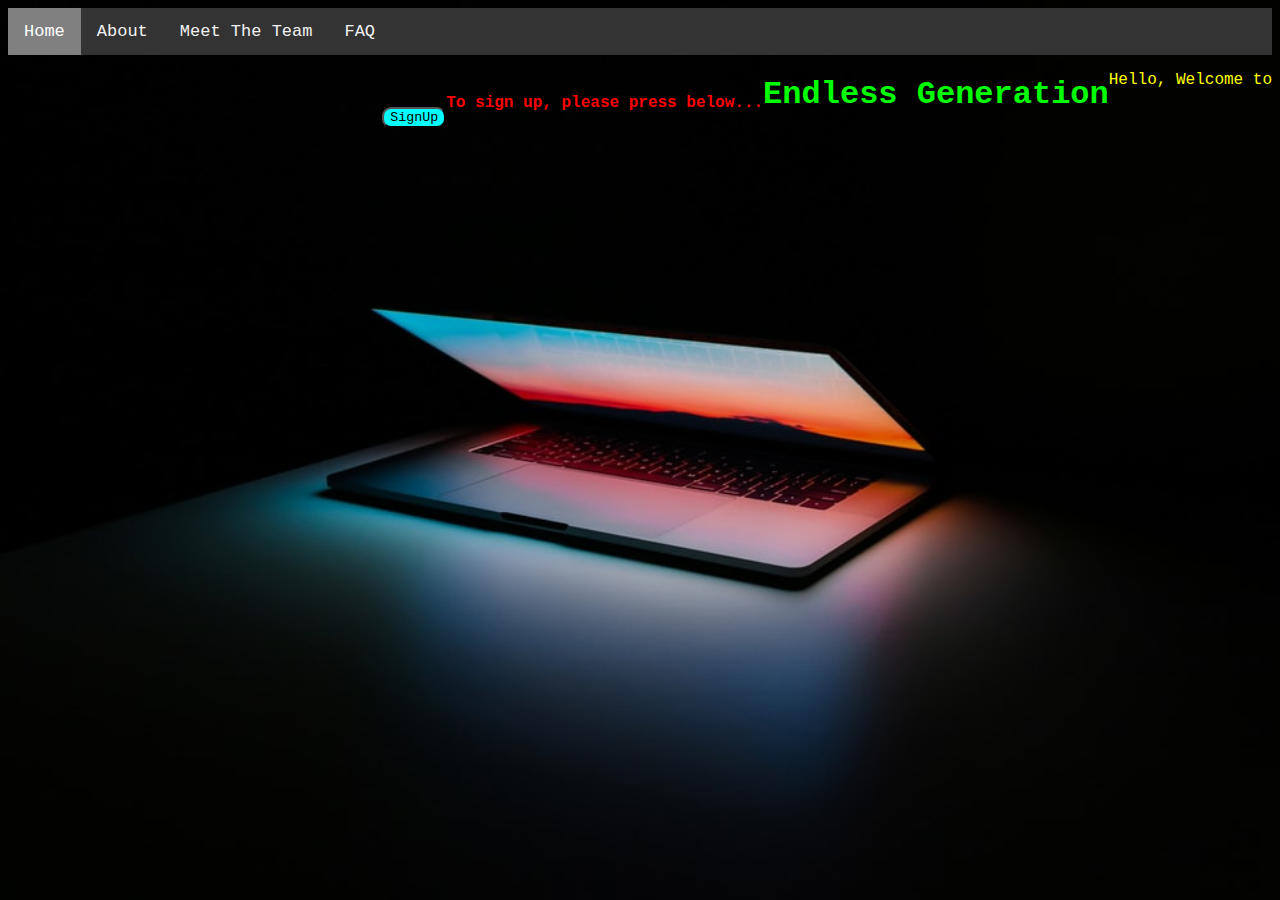
<file: index.html>
<!DOCTYPE html>
<html lang="en">
<head>
    <meta charset="UTF-8">
    <meta name="viewport" content="width=device-width, initial-scale=1.0">
    <link rel= "stylesheet" href = "index.css">
    <title>Home</title>
</head>
<body>

    <!--Opening Nav Bar-->
<div class="topnav">
    <a class="active" href="index.html">Home</a>
    <a href="about.html">About</a>
    <a href="cards.html">Meet The Team</a>
    <a href="faq.html">FAQ</a>
  </div>
  <!--Closing Nav Bar-->
  <p id="p1">Hello, Welcome to <br><h1>Endless Generation</h1><br> <h4>To sign up, please press below...</h4><br></p>
  <button type="button" class="signUp">
    SignUp
  </button>
    
    
</body>
</html>
</file>
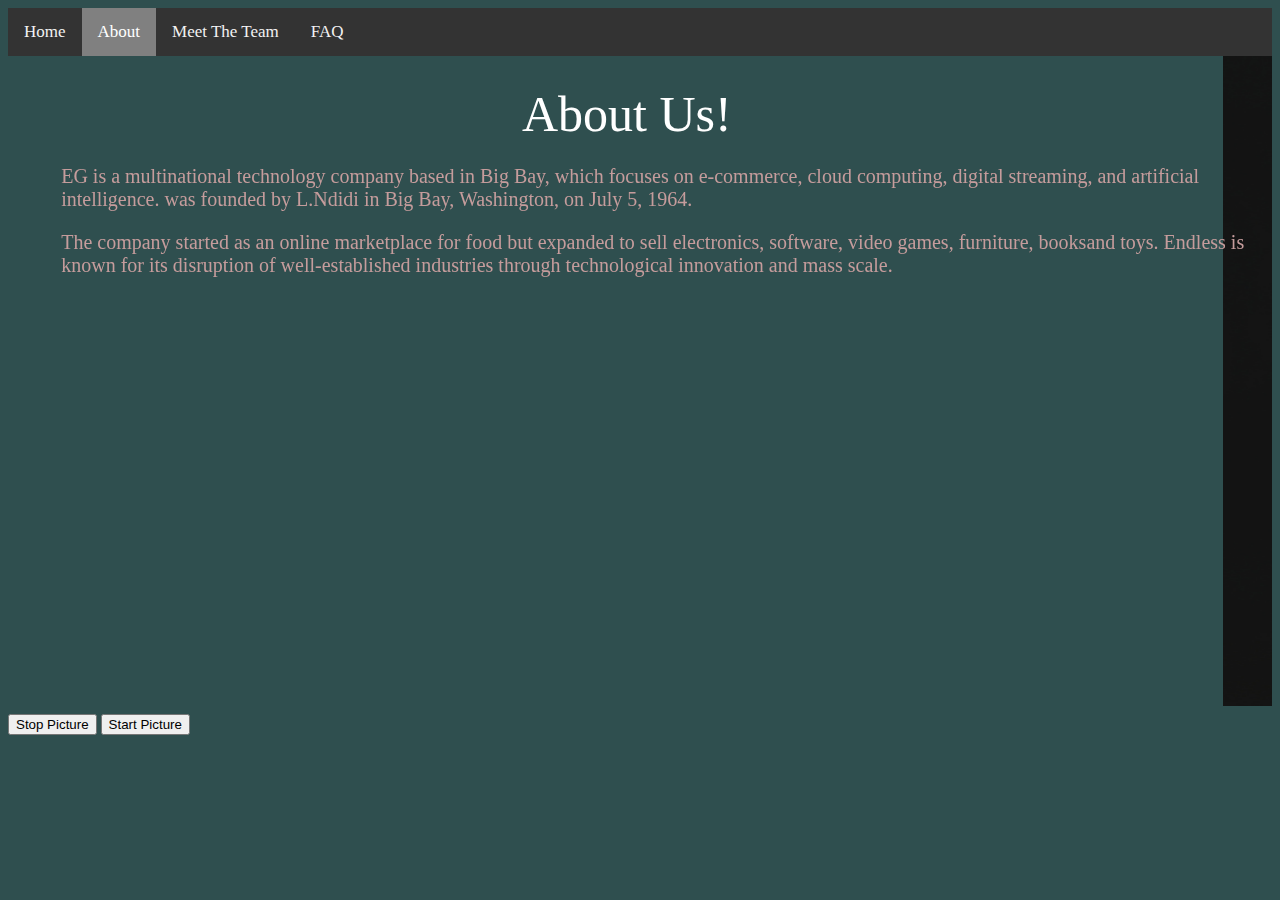
<file: about.html>
<!DOCTYPE html>
<html lang="en">
<head>
  <meta charset="UTF-8">
  <meta name="viewport" content="width=device-width, initial-scale=1.0">
  <link rel= "stylesheet" href = "about.css">
  <title>About</title>

</head>
<div class="topnav">
  <a href="index.html">Home</a>
  <a class="active" href="about.html">About</a>
  <a href="cards.html">Meet The Team</a>
  <a href="faq.html">FAQ</a>
</div>

<body style= "background-color: darkslategray;">
<marquee behavior="scroll" direction="left" id="mymarquee">
  <img class="mySlides" src="background2.jpg" width="1200" height="650">
  <img class="mySlides" src="background3.jpg" width="1200" height="650">
  <img class="mySlides" src="lapbackground.jpg" width="1200" height="650">
  <img class="mySlides" src="keyboard.jpg" width="1200" height="650">
  <img class="mySlides" src="laptop.jpeg" width="1200" height="650">
</marquee>
<label>
  <div id="about">
    About Us!
  </div>
  <div id="content">
    <p>EG is a multinational technology company based in Big Bay, which focuses on e-commerce, 
      cloud computing, digital streaming, and artificial intelligence. 
      was founded by L.Ndidi in Big Bay, Washington, on July 5, 1964.</p>
    <p>The company started as an online marketplace for food but expanded to sell 
      electronics, software, video games, furniture, booksand toys. Endless is known for its disruption of well-established industries through technological innovation and mass scale.
    </p>
  </div>
</label>
  <input type="button" value="Stop Picture" onClick="document.getElementById('mymarquee').stop();">
  <input type="button" value="Start Picture" onClick="document.getElementById('mymarquee').start();">
</body>
</html>
</file>
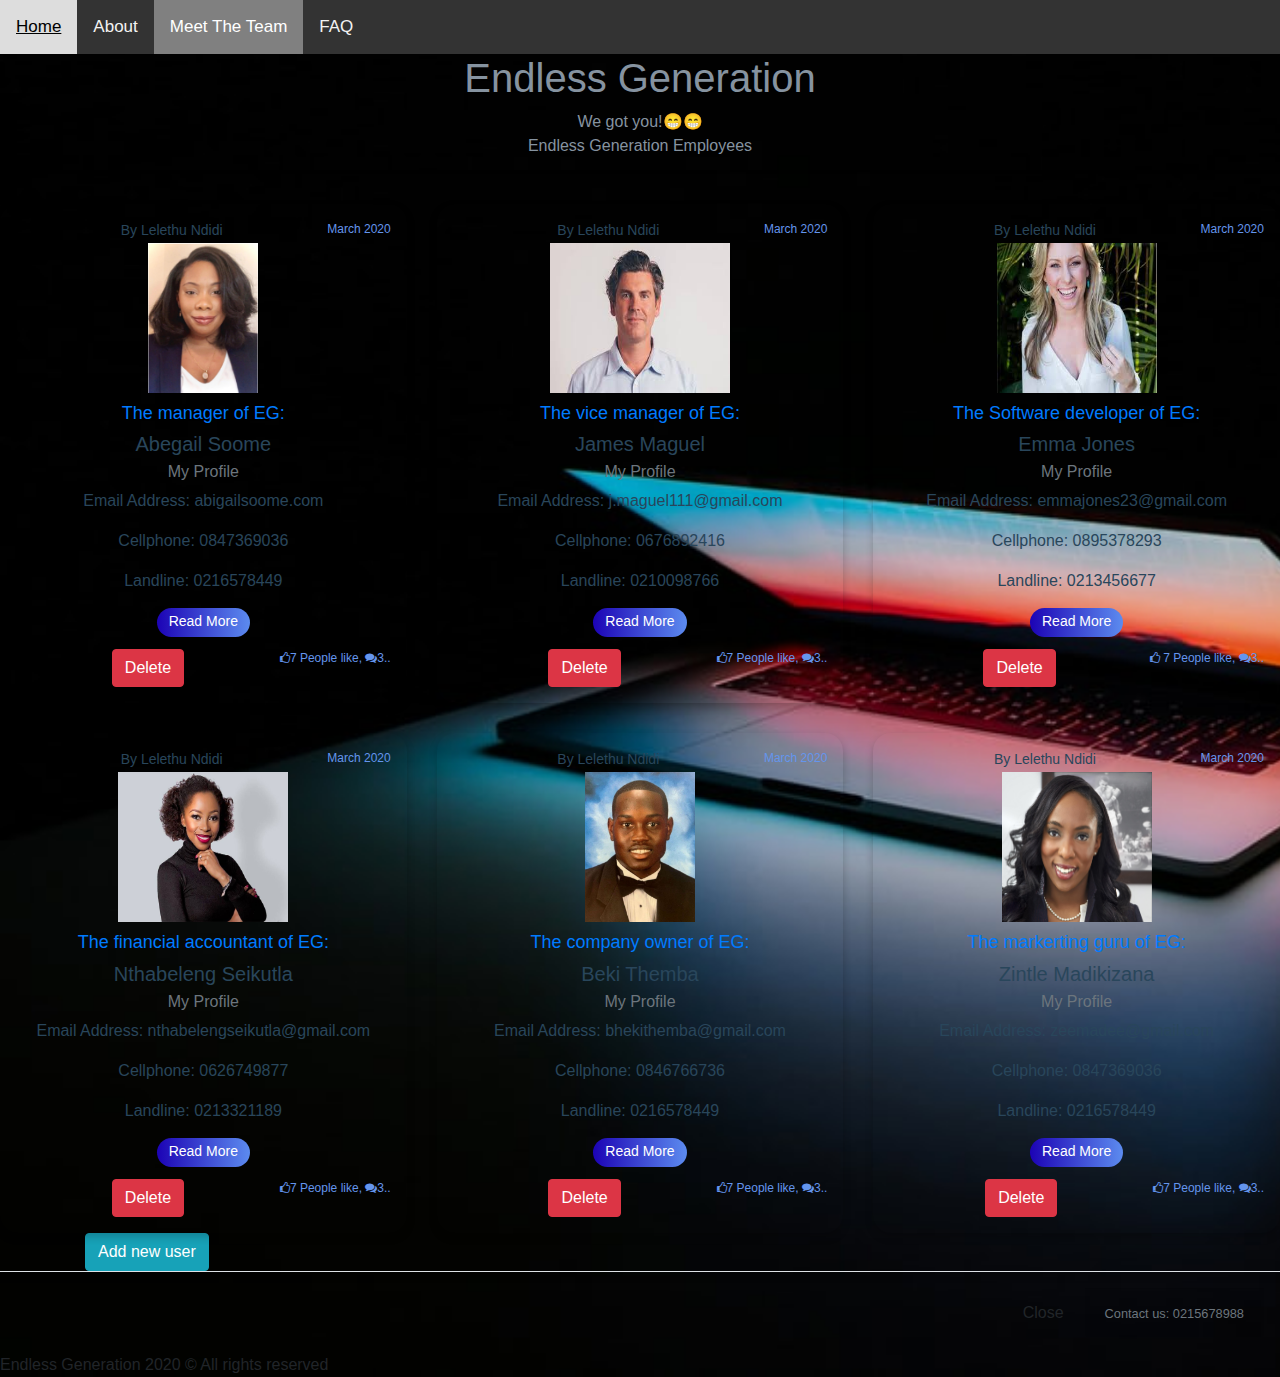
<file: cards.html>
<!DOCTYPE html>
<html lang="en">
<head>
    <meta charset="UTF-8">
    <meta name="viewport" content="width=device-width, initial-scale=1.0">
    <title>My employees</title>
      <!-- Link -->
      <link rel= "stylesheet" href = "cards.css">
      <link rel= "stylesheet"
      href="https://stackpath.bootstrapcdn.com/bootstrap/4.5.0/css/bootstrap.min.css">
      <link rel= "stylesheet" href = "https://stackpath.bootstrapcdn.com/font-awesome/4.7.0/css/font-awesome.min.css">
      <link rel="stylesheet" href="https://stackpath.bootstrapcdn.com/bootstrap/4.4.1/css/bootstrap.min.css" integrity="sha384-Vkoo8x4CGsO3+Hhxv8T/Q5PaXtkKtu6ug5TOeNV6gBiFeWPGFN9MuhOf23Q9Ifjh" crossorigin="anonymous">
</head>
<body style= "background-color: darkslategray;">

<div class="topnav">
  <a href="index.html">Home</a>
  <a href="about.html">About</a>
  <a class="active" href="cards.html">Meet The Team</a>
  <a href="faq.html">FAQ</a>
</div>
<div class="topic">
<h1 class="text-center">Endless Generation</h1>
<p class="text-center">We got you!&#x1F601;&#x1F601; <br>Endless Generation Employees</p>
</div>
<!--This is where the cards will be-->
<!--Making the cards to be 3 in a row-->
<div class="row" >
  <div class="col-md-4">
    <div class="single-blog">
    <p class="blog-meta">By Lelethu Ndidi<span>March 2020</span></p>
    <img src="female2.jpeg" alt="Manager" width="110" height="150">
    <h2><a href="#">The manager of EG:</a></h2>
    <h5 class="card-title">Abegail Soome</h5>
    <h6 class="card-subtitle mb-2 text-muted">My Profile</h6>
    <p class="card-text">Email Address: abigailsoome.com</p>
    <p class="card-text">Cellphone: 0847369036</p>
    <p class="card-text">Landline: 0216578449</p>
    <!--Read more button-->
    <p><a data-toggle="modal" data-target="#myModal" href="" class="read-more-btn">Read More</a></p>
      <!--Comments about each employee-->
    <span><i class="fa fa-thumbs-o-up"></i>7 People like, <i class="fa fa-comments" aria-hidden="true"></i>3..</span>
      <!--Delete button-->
    <button type="button" class="btn btn-danger" data-toggle="modal" data-target="#myModal2">
      Delete
    </button>
</div>
</div>
<div class="col-md-4">
  <div class="single-blog">
    <p class="blog-meta">By Lelethu Ndidi<span>March 2020</span></p>
    <img src="male2.jpeg" alt="Manager's helper" width="180" height="150">
    <h2><a href="#">The vice manager of EG:</a></h2>
    <h5 class="card-title">James Maguel</h5>
    <h6 class="card-subtitle mb-2 text-muted">My Profile</h6>
    <p class="card-text">Email Address: j.maguel111@gmail.com</p>
    <p class="card-text">Cellphone: 0676892416</p>
    <p class="card-text">Landline: 0210098766</p>
    <p><a data-toggle="modal" data-target="#myModal" href="" class="read-more-btn">Read More</a></p>
    <span><i class="fa fa-thumbs-o-up"></i>7 People like, <i class="fa fa-comments" aria-hidden="true"></i>3..</span>
    <button type="button" class="btn btn-danger" data-toggle="modal" data-target="#myModal2">
      Delete
    </button>
</div>
</div>
<div class="col-md-4">
  <div class="single-blog">
    <p class="blog-meta">By Lelethu Ndidi<span>March 2020</span></p>
    <img src="female4.jpeg" alt="Software developer" width="160" height="150">
    <h2><a href="#">The Software developer of EG:</a></h2>
    <h5 class="card-title">Emma Jones</h5>
    <h6 class="card-subtitle mb-2 text-muted">My Profile</h6>
    <p class="card-text">Email Address: emmajones23@gmail.com</p>
    <p class="card-text">Cellphone: 0895378293</p>
    <p class="card-text">Landline: 0213456677</p>
    <p><a data-toggle="modal" data-target="#myModal" href="" class="read-more-btn">Read More</a></p>
    <span><i class="fa fa-thumbs-o-up"></i> 7 People like, <i class="fa fa-comments" aria-hidden="true"></i>3..</span>
    <button type="button" class="btn btn-danger" data-toggle="modal" data-target="#myModal2">
      Delete
    </button>
</div>
</div>
<div class="col-md-4">
  <div class="single-blog">
    <p class="blog-meta">By Lelethu Ndidi<span>March 2020</span></p>
    <img src="female3.jpg" alt="Financial Accountant" width="170" height="150">
    <h2><a href="#">The financial accountant of EG:</a></h2>
    <h5 class="card-title">Nthabeleng Seikutla</h5>
    <h6 class="card-subtitle mb-2 text-muted">My Profile</h6>
    <p class="card-text">Email Address: nthabelengseikutla@gmail.com</p>
    <p class="card-text">Cellphone: 0626749877</p>
    <p class="card-text">Landline: 0213321189</p>
    <p><a data-toggle="modal" data-target="#myModal" href="" class="read-more-btn">Read More</a></p>
    <span><i class="fa fa-thumbs-o-up"></i>7 People like, <i class="fa fa-comments" aria-hidden="true"></i>3..</span>
    <button type="button" class="btn btn-danger" data-toggle="modal" data-target="#myModal2">
      Delete
    </button>
  </div>
  </div>
<div class="col-md-4">
  <div class="single-blog">
    <p class="blog-meta">By Lelethu Ndidi<span>March 2020</span></p>
    <img src="male1.jpg" alt="Company owner" width="110" height="150">
    <h2><a href="#">The company owner of EG:</a></h2>
    <h5 class="card-title">Beki Themba</h5>
    <h6 class="card-subtitle mb-2 text-muted">My Profile</h6>
    <p class="card-text">Email Address: bhekithemba@gmail.com</p>
    <p class="card-text">Cellphone: 0846766736</p>
    <p class="card-text">Landline: 0216578449</p>
    <p><a data-toggle="modal" data-target="#myModal" href="" class="read-more-btn">Read More</a></p>
    <span><i class="fa fa-thumbs-o-up"></i>7 People like, <i class="fa fa-comments" aria-hidden="true"></i>3..</span>
    <button type="button" class="btn btn-danger" data-toggle="modal" data-target="#myModal2">
      Delete
    </button>
</div>
</div>
<div class="col-md-4">
  <div class="single-blog">
    <p class="blog-meta">By Lelethu Ndidi<span>March 2020</span></p>
    <img src="female1.jpg" alt="Marketing guru" width="150" height="150">
    <h2><a href="#">The markerting guru of EG:</a></h2>
    <h5 class="card-title">Zintle Madikizana</h5>
    <h6 class="card-subtitle mb-2 text-muted">My Profile</h6>
    <p class="card-text">Email Address: zeemadee@gmail.com</p>
    <p class="card-text">Cellphone: 0847369036</p>
    <p class="card-text">Landline: 0216578449</p>
    <p><a data-toggle="modal" data-target="#myModal" href="" class="read-more-btn">Read More</a></p>
    <span><i class="fa fa-thumbs-o-up"></i>7 People like, <i class="fa fa-comments" aria-hidden="true"></i>3..</span>
    <button type="button" class="btn btn-danger" data-toggle="modal" data-target="#myModal2">
      Delete
    </button>
</div>
</div>
<!--End of cards-->

    <!-- The Modal Information-->
    <div class="modal" id="myModal">
      <div class="modal-dialog">
          <div class="modal-content">

              <!-- Modal Header -->
              <div class="modal-header">
                  <h4 class="modal-title">More info.</h4>
                  <button type="button" class="close" data-dismiss="modal">&times;</button>
              </div>

              <!-- Modal body -->
              <div class="modal-body">
                  <div>
                      <label>Home address:</label> 567465 AudiKark Street Brooklyn 5677
                  </div>

                  <div>
                      <label>Next of kin:</label> Lelethu Ndidi
                  </div>
                  <div>
                    <label>Relationship: </label> Aunt
                  </div>

                  <div>
                      <label>Cell Number:</label> 0645367245
                  </div>

                  <div>
                      <label>Email: </label> lelethundidi@gmail.com
                  </div>
              </div>

              <!-- Modal footer -->
              <div class="modal-footer">
                  <button type="button" class="btn btn-danger" data-dismiss="modal">Close</button>
              </div>

          </div>
      </div>
  </div>

  <!-- Delete modal -->
  <!-- The Modal -->
  <div class="modal" id="myModal2">
      <div class="modal-dialog">
          <div class="modal-content">

              <!-- Modal Header -->
              <div class="modal-header">
                  <h4 class="modal-title">Confirm Delete</h4>
                  <button type="button" class="close" data-dismiss="modal">&times;</button>
              </div>

              <!-- Modal body -->
              <div class="modal-body">
                  Are you sure that you want to delete this?
              </div>

              <!-- Modal footer -->
              <div class="modal-footer">
                  <button type="button" class="btn btn-danger" data-dismiss="modal">Yes</button>
                  <button type="button" class="btn btn-danger" data-dismiss="modal">No</button>
              </div>

          </div>
      </div>
  </div>
  
    <!--The Pop Up Form-->
    <div class="container">
      <div class="add_user">
          <button type="button" class="btn btn-info" data-toggle="modal" data-target="#form">Add new user</button>
          <div class="modal fade" id="form">
              <div class="modal-dialog">
                  <div class="modal-content">
                      <!-- modal head -->
                      <div class="modal-header">
                          <h4 class="modal-title text-primary">Add user</h4>
                          <button type="button" class="close" data-dismiss="modal">&times;</button>
                      </div>

                      <!-- modal body  -->
                      <div class="modal-body">
                          <form class="was-validated">
                              <div class="form-group">
                                  <label for="fname">Full Name:</label>
                                  <input type="text" class="form-control" required />
                                  <div class="valid-feedback">Valid.</div>
                                  <div class="invalid-feedback">
                                      Please fill in this field.
                                  </div>
                              </div>
                              <div class="form-group">
                                  <label for="email">Email address:</label>
                                  <input type="email" class="form-control" required />
                                  <div class="valid-feedback">Valid.</div>
                                  <div class="invalid-feedback">
                                      Please fill in this field.
                                  </div>
                              </div>
                              <div class="form-group">
                                  <label for="c_number">Cell number:</label>
                                  <input type="number" class="form-control" required />
                                  <div class="valid-feedback">Valid.</div>
                                  <div class="invalid-feedback">
                                      Please fill in this field.
                                  </div>
                              </div>
                              <div class="form-group">
                                  <label for="L_number">Landline number:</label>
                                  <input type="number" class="form-control" required />
                                  <div class="valid-feedback">Valid.</div>
                                  <div class="invalid-feedback">
                                      Please fill in this field.
                                  </div>
                              </div>
                              <div class="form-group">
                                  <label for="address">Home Address:</label>
                                  <input type="text" class="form-control" required>
                                  <div class="valid-feedback">Valid.</div>
                                  <div class="invalid-feedback">
                                      Please fill in this field.
                                  </div>
                              </div>

                              <h4 class="modal-title text-primary">Next of kin details:</h4>
                              <div class="form-group">
                                  <label for="kin_fname">Full Name:</label>
                                  <input type="text" class="form-control" required />
                                  <div class="valid-feedback">Valid.</div>
                                  <div class="invalid-feedback">
                                      Please fill in this field.
                                  </div>
                              </div>
                              <div class="form-group">
                                  <label for="kin_relate">Next of kin relationship:</label>
                                  <input type="text" class="form-control" required />
                                  <div class="valid-feedback">Valid.</div>
                                  <div class="invalid-feedback">
                                      Please fill in this field.
                                  </div>
                              </div>
                              <div class="form-group">
                                  <label for="kin_c_number">Next of kin cellphone number:</label>
                                  <input type="number" class="form-control" required />
                                  <div class="valid-feedback">Valid.</div>
                                  <div class="invalid-feedback">
                                      Please fill in this field.
                                  </div>
                              </div>
                              <div class="form-group">
                                  <label for="kin_email">Next of kin email address:</label>
                                  <input type="email" class="form-control" required />
                                  <div class="valid-feedback">Valid.</div>
                                  <div class="invalid-feedback">
                                      Please fill in this field.
                                  </div>
                              </div>
                              <button type="submit" class="btn btn-success" name="add_user">Submit</button>
                          </form>
                      </div>

                      <!-- modal footer -->
                      <div class="modal-footer">
                          <button type="button" class="btn btn-danger" data-dismiss="modal">Close</button>
                      </div>
                  </div>
              </div>
          </div>
      </div>
  </div>
  </div>
  <!--Closing the Pop Up Form-->

  <!--The Footer-->
  <div class="modal-footer">
    <button type="buton" class="btn btn-default" data-dismiss="modal">Close</button>
       <div class="card-footer">
          <small class="text-muted">Contact us: 0215678988</small>
      </div>
     </div>
  
    </div>
   
    <footer class="footer ut-footer-custom ut-footer-fullwidth-on">          
      <div class="footer-content">        
        <div class="grid-container">
          <div class="grid-100 hide-on-mobile tablet-grid-100"><div class="ut-sub-footer-border-top"></div></div>
          <div class="grid-100 mobile-grid-100 tablet-grid-100 ut-sub-footer-style-2 ut-sub-footer-style-2-reverse">
            <div class="ut-sub-footer-content">   
              <span class="copyright">
                Endless Generation 2020 © All rights reserved
              </span>
            </div><!-- close sub footer -->        
          </div>
        </div><!-- close container -->        
      </div><!-- close footer content -->
    </footer><!-- close footer -->

 <!-- Scripts-->
      <script src="https://code.jquery.com/jquery-3.4.1.slim.min.js" integrity="sha384-J6qa4849blE2+poT4WnyKhv5vZF5SrPo0iEjwBvKU7imGFAV0wwj1yYfoRSJoZ+n" crossorigin="anonymous"></script>
      <script src="https://cdn.jsdelivr.net/npm/popper.js@1.16.0/dist/umd/popper.min.js" integrity="sha384-Q6E9RHvbIyZFJoft+2mJbHaEWldlvI9IOYy5n3zV9zzTtmI3UksdQRVvoxMfooAo" crossorigin="anonymous"></script>
      <script src="https://stackpath.bootstrapcdn.com/bootstrap/4.4.1/js/bootstrap.min.js" integrity="sha384-wfSDF2E50Y2D1uUdj0O3uMBJnjuUD4Ih7YwaYd1iqfktj0Uod8GCExl3Og8ifwB6" crossorigin="anonymous"></script>
</body>
</html>
</file>
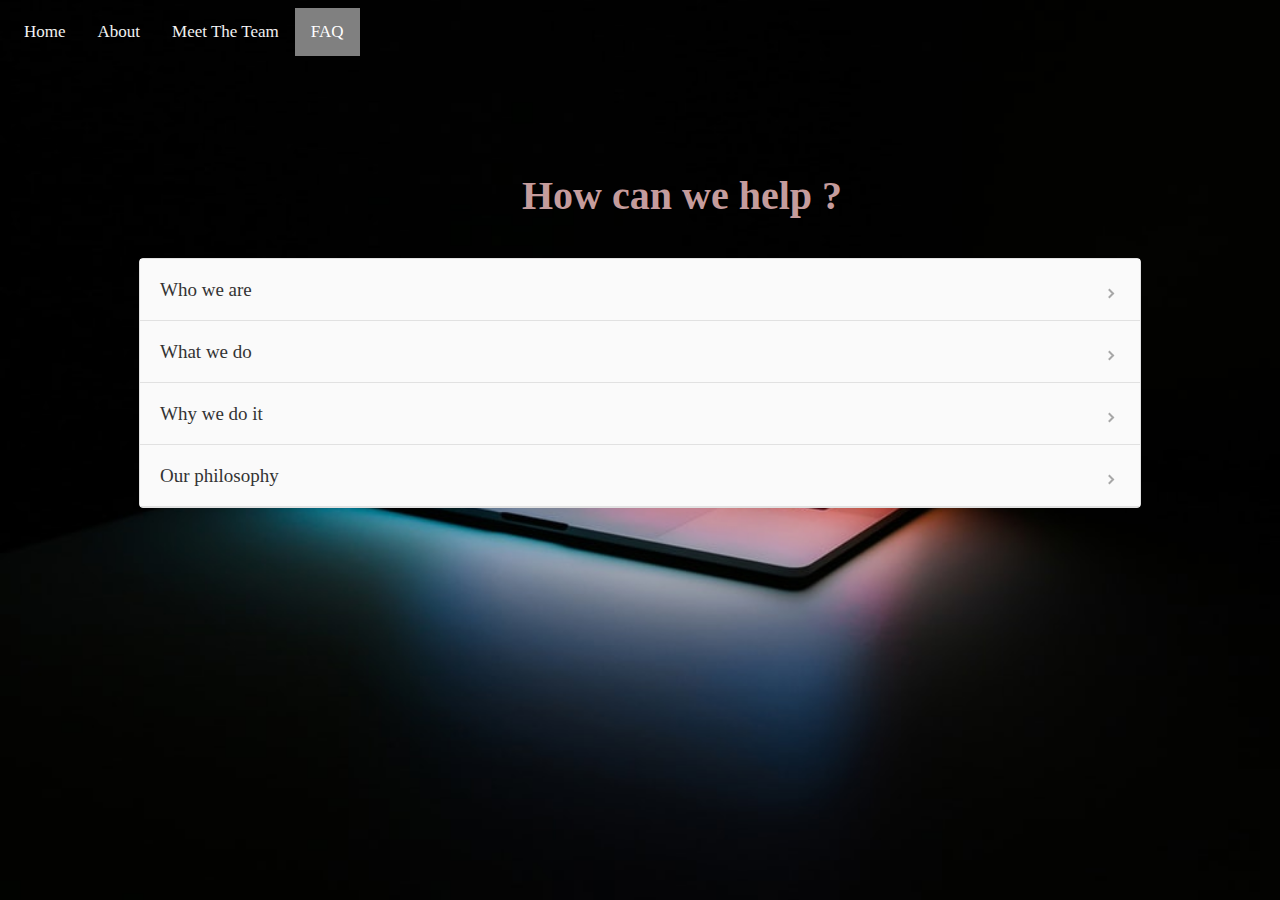
<file: faq.html>
<!DOCTYPE html>
<html lang="en">
<head>
    <meta charset="UTF-8">
    <meta name="viewport" content="width=device-width, initial-scale=1.0">
    <title>Document</title>
    <style>
    body {
   background-image: url("laptop.jpeg");
   background-repeat: no-repeat;
   background-size: cover;
}
  /* Style the links inside the navigation bar */
  .topnav a {
    float: left;
    color: #f2f2f2;
    text-align: center;
    padding: 14px 16px;
    text-decoration: none;
    font-size: 17px;
  }
  
  /* Change the color of links on hover */
  .topnav a:hover {
    background-color: #ddd;
    color: black;
  }
  
  /* Add a color to the active/current link */
  .topnav a.active {
    background-color: grey;
    color: white;
  }
  #content{
    padding:65px 10px;
    color:rgb(197, 156, 156);
    position: absolute; 
    left: 40%;
    top: 80px;
    font-family: 'Times New Roman', Times, serif;
    font-size: 20px;
  }

#myfaq{
    padding:250px 70px;
    color:rgb(197, 156, 156);
    /* position: absolute;  */
    left: 4%;
    top: 80px;
    font-family: 'Times New Roman', Times, serif;
    font-size: 20px;
  }

  .faq-heading {
    font-family: Lato;   
    font-weight: 400;
    font-size: 19px;
     -webkit-transition: text-indent 0.2s;
    text-indent: 20px;
    color: #333;
  }
  
  .faq-text {
    font-family: Open Sans;   
    font-weight: 400;
    color: #919191;
    width:95%;
    padding-left:20px;
    margin-bottom:30px;
  }
  
  .faq {
    width: 1000px;
    margin: 0 auto;
    background: white;
    border-radius: 4px;
    position: relative;
    border: 1px solid #E1E1E1;
  }
  .faq label {
    display: block;
    position: relative;
    overflow: hidden;
    cursor: pointer;
    height: 56px;
    padding-top:1px;
   
    background-color: #FAFAFA;
    border-bottom: 1px solid #E1E1E1;
  }
  
  .faq input[type="checkbox"] {
    display: none;
  }
  
  .faq .faq-arrow {
    width: 5px;
    height: 5px;
    transition: -webkit-transform 0.8s;
    transition: transform 0.8s;
    transition: transform 0.8s, -webkit-transform 0.8s;
    -webkit-transition-timing-function: cubic-bezier(0.68, -0.55, 0.265, 1.55);
    border-top: 2px solid rgba(0, 0, 0, 0.33);
    border-right: 2px solid rgba(0, 0, 0, 0.33);
    float: right;
    position: relative;
    top: -30px;
    right: 27px;
    -webkit-transform: rotate(45deg);
            transform: rotate(45deg);
  }
  
   .faq input[type="checkbox"]:checked + label > .faq-arrow {
    transition: -webkit-transform 0.8s;
    transition: transform 0.8s;
    transition: transform 0.8s, -webkit-transform 0.8s;
    -webkit-transition-timing-function: cubic-bezier(0.68, -0.55, 0.265, 1.55);
    -webkit-transform: rotate(135deg);
            transform: rotate(135deg);
  }
   .faq input[type="checkbox"]:checked + label {
    display: block;
    background: rgba(255,255,255,255) !important;
    color: #4f7351;
    height: 225px;
    transition: height 0.8s;
    -webkit-transition-timing-function: cubic-bezier(0.68, -0.55, 0.265, 1.55);
  }
  
   .faq input[type='checkbox']:not(:checked) + label {
    display: block;
    transition: height 0.8s;
    height: 60px;
    -webkit-transition-timing-function: cubic-bezier(0.68, -0.55, 0.265, 1.55);
  }
  
  ::-webkit-scrollbar {
    display: none;
  }
  
    </style>
</head>
<body>
<!--Opening Nav Bar-->
<div class="topnav">
    <a href="index.html">Home</a>
    <a href="about.html">About</a>
    <a href="cards.html">Meet The Team</a>
    <a class="active" href="faq.html">FAQ</a>
  </div>
<!--Closing Nav Bar-->

<label>
  <div id="content">
    <h1>How can we help ?</h1>
  </div>
</label>
    <div id="myfaq">
        <div class='faq'>
          <input id='faq-a' type='checkbox'>
          <label for='faq-a'>
            <p class="faq-heading">Who we are</p>
            <div class='faq-arrow'></div>
              <p class="faq-text">We’re a team of digital obsessives, dedicated to helping brands thrive in the online space. Our mission is to bring the world to our clients. With an in-house team of developers, digital marketing pros and eCommerce specialists, we create the perfect solution for your brand.</p>
          </label>
          <input id='faq-b' type='checkbox'>
          <label for='faq-b'>
            <p class="faq-heading">What we do</p>
            <div class='faq-arrow'></div>
              <p class="faq-text">Our solution allows brands to go to market faster, better, and cheaper than ever before. Our full suite of services remove the hassle and risk from the equation. From building a great website, setting up a solid IT infrastructure, to backing that up with logistics and expert digital marketing, we’re able to help your brand thrive in the eCommerce space.</p>
          </label>
          <input id='faq-c' type='checkbox'>
          <label for='faq-c'>
            <p class="faq-heading">Why we do it</p>
            <div class='faq-arrow'></div>
              <p class="faq-text">We’re passionate about eCommerce and believe it’s the future of retail. We see ourselves playing a major role in shaping this future in South Africa and beyond. We take care of the technical side of things to give you time to focus on your business.</p>
          </label>
          <input id='faq-d' type='checkbox'>
          <label for='faq-d'>
            <p class="faq-heading">Our philosophy</p>
            <div class='faq-arrow'></div>
              <p class="faq-text">Great brands are great because they know their customer. We help brands take that to the next level with our complete end-to-end solution that allows you to go direct to customer. With us, you outsource the hassle and insource the revenue.</p>
          </label>
           </div>
      </div>
</body>
</html>
</file>
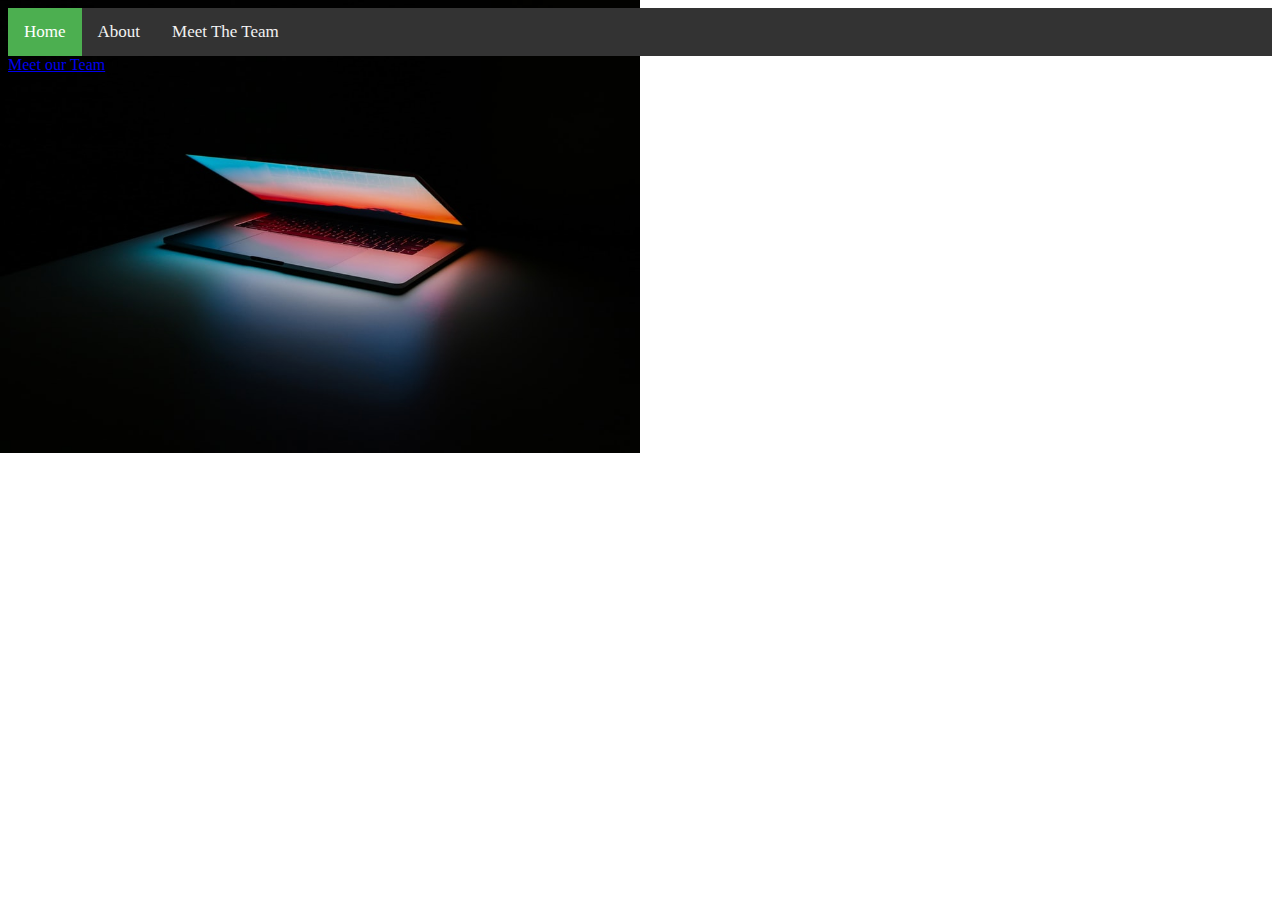
<file: home.html>
<!DOCTYPE html>
<html lang="en">
<head>
    <meta charset="UTF-8">
    <meta name="viewport" content="width=device-width, initial-scale=1.0">
    <link rel= "stylesheet" href = "home.css">
    <title>Home</title>
</head>
<body background="laptop.jpeg" alt="company logo" width="1200" height="650">
    <!--Opening Nav Bar-->
<div class="topnav">
    <a class="active" href="#home">Home</a>
    <a href="about.html">About</a>
    <a href="cards.html">Meet The Team</a>
  </div>
  <!--Closing Nav Bar-->
  <!--Making a container for the cards-->
  <div class="container">
    
<a href="cards.html">Meet our Team</a>

    
</body>
</html>
</file>
<file: index.css>
body {
   background-image: url("laptop.jpeg");
   background-repeat: no-repeat;
   background-size: cover;
}

* {
  font-family: Courier New;
}
#p1{
  color: yellow;
  float: right;
}
h1{
  color:lime;
  float: right;
}
h4{
  color: red;
  float: right;
}
.signUp{
  border-radius: 9px;
  float: right;
  background-color: aqua;
}
.topnav {
    background-color: #333;
    overflow: hidden;
  }
  
  /* Style the links inside the navigation bar */
  .topnav a {
    float: left;
    color: #f2f2f2;
    text-align: center;
    padding: 14px 16px;
    text-decoration: none;
    font-size: 17px;
  }
  
  /* Change the color of links on hover */
  .topnav a:hover {
    background-color: #ddd;
    color: black;
  }
  
  /* Add a color to the active/current link */
  .topnav a.active {
    background-color: grey;
    color: white;
  }
</file>
<file: about.css>
.topnav {
    background-color: #333;
    overflow: hidden;
  }
  
  /* Style the links inside the navigation bar */
  .topnav a {
    float: left;
    color: #f2f2f2;
    text-align: center;
    padding: 14px 16px;
    text-decoration: none;
    font-size: 17px;
  }
  
  /* Change the color of links on hover */
  .topnav a:hover {
    background-color: #ddd;
    color: black;
  }
  
  /* Add a color to the active/current link */
  .topnav a.active {
    background-color: grey;
    color: white;
  }
  #about{
    padding:5px 10px;
    color:#fff;
    position: absolute; 
    left: 40%;
    top: 80px;
    font-family: 'Times New Roman', Times, serif;
    font-size: 50px;
  }
  #content{
    padding:65px 10px;
    color:rgb(197, 156, 156);
    position: absolute; 
    left: 4%;
    top: 80px;
    font-family: 'Times New Roman', Times, serif;
    font-size: 20px;
  }
</file>
<file: cards.css>
body {
    background-image: url("laptop.jpeg");
    background-repeat: no-repeat;
    background-size: cover;
 }
/*Styling the background color */
.topnav {
    background-color: #333;
    overflow: hidden;
  }
  
  /* Style the links inside the navigation bar */
  .topnav a {
    float: left;
    color: #f2f2f2;
    text-align: center;
    padding: 14px 16px;
    text-decoration: none;
    font-size: 17px;
  }
  
  /* Change the color of links on hover */
  .topnav a:hover {
    background-color: #ddd;
    color: black;
  }
  
  /* Add a color to the active/current link */
  .topnav a.active {
    background-color: grey;
    color: white;
  }

 /* Positioning the single-b;pg */
.single-blog{
    margin-top: 30px;
    box-shadow: 0 4px 8px 0 rgba(0, 0, 0, 0.2);
    padding: 16px;
    text-align: center;
    border-radius: 18px;
   

}

 /* Change the color of the blog-meta*/
.blog-meta{
    font-size: 14px;
    margin-bottom: 2px;
}
 /* Change the color and size of the single-blog span */
.single-blog span{
    float: right;
    font-size: 12px;
    color: cornflowerblue;
}
/* Change the color and size of the single-blog(the h2 text) */
.single-blog h2{
    margin-top: 10px;
    font-size: 18px;
    color: gray;
/* Setting the h2 text to no decoration*/
    text-decoration: none;
}
/* Styling the read more button */
.read-more-btn{
    background-image: linear-gradient(to right, #1c03b5, #5c8bef);   /* Changing the color of the read more button */
    padding: 5px 12px 8px;
    border-radius: 20px;
    line-height: 20px;
    font-size: 14px;  /* Changing the size of the read more button */
    color: #fff;
    border: none!important;
}
/* Changing the color of the hover of the read more button */
.read-more-btn:hover{
    background-image: linear-gradient(to right, #006417, #00b128);
    text-decoration: none;
    color: #fff;
}
.row{
    box-shadow: 0 4px 8px 0 rgba(0,0,0,0.2);
    transition: 0.3s;
}
.single-blog p{
    color: #29465b;
}
.single-blog h5{
    color: #29465b;
}
.topic{
    color: #8693a0; 
}
</file>
<file: home.css>
body{
    background-repeat: no-repeat;
    background-size: 50%;
}
.topnav {
    background-color: #333;
    overflow: hidden;
  }
  
  /* Style the links inside the navigation bar */
  .topnav a {
    float: left;
    color: #f2f2f2;
    text-align: center;
    padding: 14px 16px;
    text-decoration: none;
    font-size: 17px;
  }
  
  /* Change the color of links on hover */
  .topnav a:hover {
    background-color: #ddd;
    color: black;
  }
  
  /* Add a color to the active/current link */
  .topnav a.active {
    background-color: #4CAF50;
    color: white;
  }
</file>
